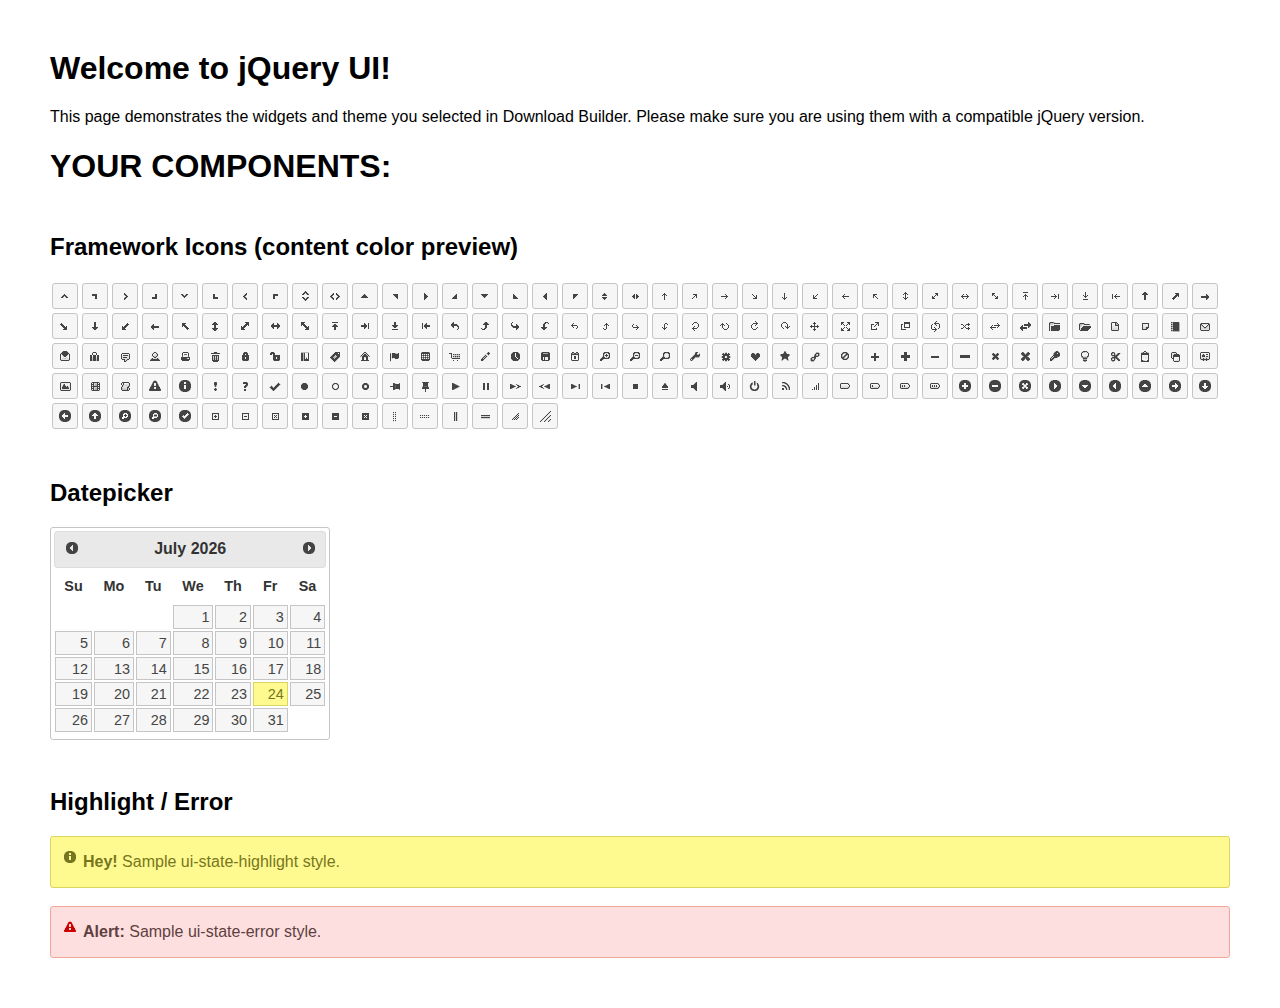
<file: static/plugins/jquery-datepicker/index.html>
<!doctype html>
<html lang="us">
<head>
	<meta charset="utf-8">
	<title>jQuery UI Example Page</title>
	<link href="jquery-ui.css" rel="stylesheet">
	<style>
	body{
		font-family: "Trebuchet MS", sans-serif;
		margin: 50px;
	}
	.demoHeaders {
		margin-top: 2em;
	}
	#dialog-link {
		padding: .4em 1em .4em 20px;
		text-decoration: none;
		position: relative;
	}
	#dialog-link span.ui-icon {
		margin: 0 5px 0 0;
		position: absolute;
		left: .2em;
		top: 50%;
		margin-top: -8px;
	}
	#icons {
		margin: 0;
		padding: 0;
	}
	#icons li {
		margin: 2px;
		position: relative;
		padding: 4px 0;
		cursor: pointer;
		float: left;
		list-style: none;
	}
	#icons span.ui-icon {
		float: left;
		margin: 0 4px;
	}
	.fakewindowcontain .ui-widget-overlay {
		position: absolute;
	}
	select {
		width: 200px;
	}
	</style>
</head>
<body>

<h1>Welcome to jQuery UI!</h1>

<div class="ui-widget">
	<p>This page demonstrates the widgets and theme you selected in Download Builder. Please make sure you are using them with a compatible jQuery version.</p>
</div>

<h1>YOUR COMPONENTS:</h1>
















<h2 class="demoHeaders">Framework Icons (content color preview)</h2>
<ul id="icons" class="ui-widget ui-helper-clearfix">
	<li class="ui-state-default ui-corner-all" title=".ui-icon-caret-1-n"><span class="ui-icon ui-icon-caret-1-n"></span></li>
	<li class="ui-state-default ui-corner-all" title=".ui-icon-caret-1-ne"><span class="ui-icon ui-icon-caret-1-ne"></span></li>
	<li class="ui-state-default ui-corner-all" title=".ui-icon-caret-1-e"><span class="ui-icon ui-icon-caret-1-e"></span></li>
	<li class="ui-state-default ui-corner-all" title=".ui-icon-caret-1-se"><span class="ui-icon ui-icon-caret-1-se"></span></li>
	<li class="ui-state-default ui-corner-all" title=".ui-icon-caret-1-s"><span class="ui-icon ui-icon-caret-1-s"></span></li>
	<li class="ui-state-default ui-corner-all" title=".ui-icon-caret-1-sw"><span class="ui-icon ui-icon-caret-1-sw"></span></li>
	<li class="ui-state-default ui-corner-all" title=".ui-icon-caret-1-w"><span class="ui-icon ui-icon-caret-1-w"></span></li>
	<li class="ui-state-default ui-corner-all" title=".ui-icon-caret-1-nw"><span class="ui-icon ui-icon-caret-1-nw"></span></li>
	<li class="ui-state-default ui-corner-all" title=".ui-icon-caret-2-n-s"><span class="ui-icon ui-icon-caret-2-n-s"></span></li>
	<li class="ui-state-default ui-corner-all" title=".ui-icon-caret-2-e-w"><span class="ui-icon ui-icon-caret-2-e-w"></span></li>
	<li class="ui-state-default ui-corner-all" title=".ui-icon-triangle-1-n"><span class="ui-icon ui-icon-triangle-1-n"></span></li>
	<li class="ui-state-default ui-corner-all" title=".ui-icon-triangle-1-ne"><span class="ui-icon ui-icon-triangle-1-ne"></span></li>
	<li class="ui-state-default ui-corner-all" title=".ui-icon-triangle-1-e"><span class="ui-icon ui-icon-triangle-1-e"></span></li>
	<li class="ui-state-default ui-corner-all" title=".ui-icon-triangle-1-se"><span class="ui-icon ui-icon-triangle-1-se"></span></li>
	<li class="ui-state-default ui-corner-all" title=".ui-icon-triangle-1-s"><span class="ui-icon ui-icon-triangle-1-s"></span></li>
	<li class="ui-state-default ui-corner-all" title=".ui-icon-triangle-1-sw"><span class="ui-icon ui-icon-triangle-1-sw"></span></li>
	<li class="ui-state-default ui-corner-all" title=".ui-icon-triangle-1-w"><span class="ui-icon ui-icon-triangle-1-w"></span></li>
	<li class="ui-state-default ui-corner-all" title=".ui-icon-triangle-1-nw"><span class="ui-icon ui-icon-triangle-1-nw"></span></li>
	<li class="ui-state-default ui-corner-all" title=".ui-icon-triangle-2-n-s"><span class="ui-icon ui-icon-triangle-2-n-s"></span></li>
	<li class="ui-state-default ui-corner-all" title=".ui-icon-triangle-2-e-w"><span class="ui-icon ui-icon-triangle-2-e-w"></span></li>
	<li class="ui-state-default ui-corner-all" title=".ui-icon-arrow-1-n"><span class="ui-icon ui-icon-arrow-1-n"></span></li>
	<li class="ui-state-default ui-corner-all" title=".ui-icon-arrow-1-ne"><span class="ui-icon ui-icon-arrow-1-ne"></span></li>
	<li class="ui-state-default ui-corner-all" title=".ui-icon-arrow-1-e"><span class="ui-icon ui-icon-arrow-1-e"></span></li>
	<li class="ui-state-default ui-corner-all" title=".ui-icon-arrow-1-se"><span class="ui-icon ui-icon-arrow-1-se"></span></li>
	<li class="ui-state-default ui-corner-all" title=".ui-icon-arrow-1-s"><span class="ui-icon ui-icon-arrow-1-s"></span></li>
	<li class="ui-state-default ui-corner-all" title=".ui-icon-arrow-1-sw"><span class="ui-icon ui-icon-arrow-1-sw"></span></li>
	<li class="ui-state-default ui-corner-all" title=".ui-icon-arrow-1-w"><span class="ui-icon ui-icon-arrow-1-w"></span></li>
	<li class="ui-state-default ui-corner-all" title=".ui-icon-arrow-1-nw"><span class="ui-icon ui-icon-arrow-1-nw"></span></li>
	<li class="ui-state-default ui-corner-all" title=".ui-icon-arrow-2-n-s"><span class="ui-icon ui-icon-arrow-2-n-s"></span></li>
	<li class="ui-state-default ui-corner-all" title=".ui-icon-arrow-2-ne-sw"><span class="ui-icon ui-icon-arrow-2-ne-sw"></span></li>
	<li class="ui-state-default ui-corner-all" title=".ui-icon-arrow-2-e-w"><span class="ui-icon ui-icon-arrow-2-e-w"></span></li>
	<li class="ui-state-default ui-corner-all" title=".ui-icon-arrow-2-se-nw"><span class="ui-icon ui-icon-arrow-2-se-nw"></span></li>
	<li class="ui-state-default ui-corner-all" title=".ui-icon-arrowstop-1-n"><span class="ui-icon ui-icon-arrowstop-1-n"></span></li>
	<li class="ui-state-default ui-corner-all" title=".ui-icon-arrowstop-1-e"><span class="ui-icon ui-icon-arrowstop-1-e"></span></li>
	<li class="ui-state-default ui-corner-all" title=".ui-icon-arrowstop-1-s"><span class="ui-icon ui-icon-arrowstop-1-s"></span></li>
	<li class="ui-state-default ui-corner-all" title=".ui-icon-arrowstop-1-w"><span class="ui-icon ui-icon-arrowstop-1-w"></span></li>
	<li class="ui-state-default ui-corner-all" title=".ui-icon-arrowthick-1-n"><span class="ui-icon ui-icon-arrowthick-1-n"></span></li>
	<li class="ui-state-default ui-corner-all" title=".ui-icon-arrowthick-1-ne"><span class="ui-icon ui-icon-arrowthick-1-ne"></span></li>
	<li class="ui-state-default ui-corner-all" title=".ui-icon-arrowthick-1-e"><span class="ui-icon ui-icon-arrowthick-1-e"></span></li>
	<li class="ui-state-default ui-corner-all" title=".ui-icon-arrowthick-1-se"><span class="ui-icon ui-icon-arrowthick-1-se"></span></li>
	<li class="ui-state-default ui-corner-all" title=".ui-icon-arrowthick-1-s"><span class="ui-icon ui-icon-arrowthick-1-s"></span></li>
	<li class="ui-state-default ui-corner-all" title=".ui-icon-arrowthick-1-sw"><span class="ui-icon ui-icon-arrowthick-1-sw"></span></li>
	<li class="ui-state-default ui-corner-all" title=".ui-icon-arrowthick-1-w"><span class="ui-icon ui-icon-arrowthick-1-w"></span></li>
	<li class="ui-state-default ui-corner-all" title=".ui-icon-arrowthick-1-nw"><span class="ui-icon ui-icon-arrowthick-1-nw"></span></li>
	<li class="ui-state-default ui-corner-all" title=".ui-icon-arrowthick-2-n-s"><span class="ui-icon ui-icon-arrowthick-2-n-s"></span></li>
	<li class="ui-state-default ui-corner-all" title=".ui-icon-arrowthick-2-ne-sw"><span class="ui-icon ui-icon-arrowthick-2-ne-sw"></span></li>
	<li class="ui-state-default ui-corner-all" title=".ui-icon-arrowthick-2-e-w"><span class="ui-icon ui-icon-arrowthick-2-e-w"></span></li>
	<li class="ui-state-default ui-corner-all" title=".ui-icon-arrowthick-2-se-nw"><span class="ui-icon ui-icon-arrowthick-2-se-nw"></span></li>
	<li class="ui-state-default ui-corner-all" title=".ui-icon-arrowthickstop-1-n"><span class="ui-icon ui-icon-arrowthickstop-1-n"></span></li>
	<li class="ui-state-default ui-corner-all" title=".ui-icon-arrowthickstop-1-e"><span class="ui-icon ui-icon-arrowthickstop-1-e"></span></li>
	<li class="ui-state-default ui-corner-all" title=".ui-icon-arrowthickstop-1-s"><span class="ui-icon ui-icon-arrowthickstop-1-s"></span></li>
	<li class="ui-state-default ui-corner-all" title=".ui-icon-arrowthickstop-1-w"><span class="ui-icon ui-icon-arrowthickstop-1-w"></span></li>
	<li class="ui-state-default ui-corner-all" title=".ui-icon-arrowreturnthick-1-w"><span class="ui-icon ui-icon-arrowreturnthick-1-w"></span></li>
	<li class="ui-state-default ui-corner-all" title=".ui-icon-arrowreturnthick-1-n"><span class="ui-icon ui-icon-arrowreturnthick-1-n"></span></li>
	<li class="ui-state-default ui-corner-all" title=".ui-icon-arrowreturnthick-1-e"><span class="ui-icon ui-icon-arrowreturnthick-1-e"></span></li>
	<li class="ui-state-default ui-corner-all" title=".ui-icon-arrowreturnthick-1-s"><span class="ui-icon ui-icon-arrowreturnthick-1-s"></span></li>
	<li class="ui-state-default ui-corner-all" title=".ui-icon-arrowreturn-1-w"><span class="ui-icon ui-icon-arrowreturn-1-w"></span></li>
	<li class="ui-state-default ui-corner-all" title=".ui-icon-arrowreturn-1-n"><span class="ui-icon ui-icon-arrowreturn-1-n"></span></li>
	<li class="ui-state-default ui-corner-all" title=".ui-icon-arrowreturn-1-e"><span class="ui-icon ui-icon-arrowreturn-1-e"></span></li>
	<li class="ui-state-default ui-corner-all" title=".ui-icon-arrowreturn-1-s"><span class="ui-icon ui-icon-arrowreturn-1-s"></span></li>
	<li class="ui-state-default ui-corner-all" title=".ui-icon-arrowrefresh-1-w"><span class="ui-icon ui-icon-arrowrefresh-1-w"></span></li>
	<li class="ui-state-default ui-corner-all" title=".ui-icon-arrowrefresh-1-n"><span class="ui-icon ui-icon-arrowrefresh-1-n"></span></li>
	<li class="ui-state-default ui-corner-all" title=".ui-icon-arrowrefresh-1-e"><span class="ui-icon ui-icon-arrowrefresh-1-e"></span></li>
	<li class="ui-state-default ui-corner-all" title=".ui-icon-arrowrefresh-1-s"><span class="ui-icon ui-icon-arrowrefresh-1-s"></span></li>
	<li class="ui-state-default ui-corner-all" title=".ui-icon-arrow-4"><span class="ui-icon ui-icon-arrow-4"></span></li>
	<li class="ui-state-default ui-corner-all" title=".ui-icon-arrow-4-diag"><span class="ui-icon ui-icon-arrow-4-diag"></span></li>
	<li class="ui-state-default ui-corner-all" title=".ui-icon-extlink"><span class="ui-icon ui-icon-extlink"></span></li>
	<li class="ui-state-default ui-corner-all" title=".ui-icon-newwin"><span class="ui-icon ui-icon-newwin"></span></li>
	<li class="ui-state-default ui-corner-all" title=".ui-icon-refresh"><span class="ui-icon ui-icon-refresh"></span></li>
	<li class="ui-state-default ui-corner-all" title=".ui-icon-shuffle"><span class="ui-icon ui-icon-shuffle"></span></li>
	<li class="ui-state-default ui-corner-all" title=".ui-icon-transfer-e-w"><span class="ui-icon ui-icon-transfer-e-w"></span></li>
	<li class="ui-state-default ui-corner-all" title=".ui-icon-transferthick-e-w"><span class="ui-icon ui-icon-transferthick-e-w"></span></li>
	<li class="ui-state-default ui-corner-all" title=".ui-icon-folder-collapsed"><span class="ui-icon ui-icon-folder-collapsed"></span></li>
	<li class="ui-state-default ui-corner-all" title=".ui-icon-folder-open"><span class="ui-icon ui-icon-folder-open"></span></li>
	<li class="ui-state-default ui-corner-all" title=".ui-icon-document"><span class="ui-icon ui-icon-document"></span></li>
	<li class="ui-state-default ui-corner-all" title=".ui-icon-document-b"><span class="ui-icon ui-icon-document-b"></span></li>
	<li class="ui-state-default ui-corner-all" title=".ui-icon-note"><span class="ui-icon ui-icon-note"></span></li>
	<li class="ui-state-default ui-corner-all" title=".ui-icon-mail-closed"><span class="ui-icon ui-icon-mail-closed"></span></li>
	<li class="ui-state-default ui-corner-all" title=".ui-icon-mail-open"><span class="ui-icon ui-icon-mail-open"></span></li>
	<li class="ui-state-default ui-corner-all" title=".ui-icon-suitcase"><span class="ui-icon ui-icon-suitcase"></span></li>
	<li class="ui-state-default ui-corner-all" title=".ui-icon-comment"><span class="ui-icon ui-icon-comment"></span></li>
	<li class="ui-state-default ui-corner-all" title=".ui-icon-person"><span class="ui-icon ui-icon-person"></span></li>
	<li class="ui-state-default ui-corner-all" title=".ui-icon-print"><span class="ui-icon ui-icon-print"></span></li>
	<li class="ui-state-default ui-corner-all" title=".ui-icon-trash"><span class="ui-icon ui-icon-trash"></span></li>
	<li class="ui-state-default ui-corner-all" title=".ui-icon-locked"><span class="ui-icon ui-icon-locked"></span></li>
	<li class="ui-state-default ui-corner-all" title=".ui-icon-unlocked"><span class="ui-icon ui-icon-unlocked"></span></li>
	<li class="ui-state-default ui-corner-all" title=".ui-icon-bookmark"><span class="ui-icon ui-icon-bookmark"></span></li>
	<li class="ui-state-default ui-corner-all" title=".ui-icon-tag"><span class="ui-icon ui-icon-tag"></span></li>
	<li class="ui-state-default ui-corner-all" title=".ui-icon-home"><span class="ui-icon ui-icon-home"></span></li>
	<li class="ui-state-default ui-corner-all" title=".ui-icon-flag"><span class="ui-icon ui-icon-flag"></span></li>
	<li class="ui-state-default ui-corner-all" title=".ui-icon-calculator"><span class="ui-icon ui-icon-calculator"></span></li>
	<li class="ui-state-default ui-corner-all" title=".ui-icon-cart"><span class="ui-icon ui-icon-cart"></span></li>
	<li class="ui-state-default ui-corner-all" title=".ui-icon-pencil"><span class="ui-icon ui-icon-pencil"></span></li>
	<li class="ui-state-default ui-corner-all" title=".ui-icon-clock"><span class="ui-icon ui-icon-clock"></span></li>
	<li class="ui-state-default ui-corner-all" title=".ui-icon-disk"><span class="ui-icon ui-icon-disk"></span></li>
	<li class="ui-state-default ui-corner-all" title=".ui-icon-calendar"><span class="ui-icon ui-icon-calendar"></span></li>
	<li class="ui-state-default ui-corner-all" title=".ui-icon-zoomin"><span class="ui-icon ui-icon-zoomin"></span></li>
	<li class="ui-state-default ui-corner-all" title=".ui-icon-zoomout"><span class="ui-icon ui-icon-zoomout"></span></li>
	<li class="ui-state-default ui-corner-all" title=".ui-icon-search"><span class="ui-icon ui-icon-search"></span></li>
	<li class="ui-state-default ui-corner-all" title=".ui-icon-wrench"><span class="ui-icon ui-icon-wrench"></span></li>
	<li class="ui-state-default ui-corner-all" title=".ui-icon-gear"><span class="ui-icon ui-icon-gear"></span></li>
	<li class="ui-state-default ui-corner-all" title=".ui-icon-heart"><span class="ui-icon ui-icon-heart"></span></li>
	<li class="ui-state-default ui-corner-all" title=".ui-icon-star"><span class="ui-icon ui-icon-star"></span></li>
	<li class="ui-state-default ui-corner-all" title=".ui-icon-link"><span class="ui-icon ui-icon-link"></span></li>
	<li class="ui-state-default ui-corner-all" title=".ui-icon-cancel"><span class="ui-icon ui-icon-cancel"></span></li>
	<li class="ui-state-default ui-corner-all" title=".ui-icon-plus"><span class="ui-icon ui-icon-plus"></span></li>
	<li class="ui-state-default ui-corner-all" title=".ui-icon-plusthick"><span class="ui-icon ui-icon-plusthick"></span></li>
	<li class="ui-state-default ui-corner-all" title=".ui-icon-minus"><span class="ui-icon ui-icon-minus"></span></li>
	<li class="ui-state-default ui-corner-all" title=".ui-icon-minusthick"><span class="ui-icon ui-icon-minusthick"></span></li>
	<li class="ui-state-default ui-corner-all" title=".ui-icon-close"><span class="ui-icon ui-icon-close"></span></li>
	<li class="ui-state-default ui-corner-all" title=".ui-icon-closethick"><span class="ui-icon ui-icon-closethick"></span></li>
	<li class="ui-state-default ui-corner-all" title=".ui-icon-key"><span class="ui-icon ui-icon-key"></span></li>
	<li class="ui-state-default ui-corner-all" title=".ui-icon-lightbulb"><span class="ui-icon ui-icon-lightbulb"></span></li>
	<li class="ui-state-default ui-corner-all" title=".ui-icon-scissors"><span class="ui-icon ui-icon-scissors"></span></li>
	<li class="ui-state-default ui-corner-all" title=".ui-icon-clipboard"><span class="ui-icon ui-icon-clipboard"></span></li>
	<li class="ui-state-default ui-corner-all" title=".ui-icon-copy"><span class="ui-icon ui-icon-copy"></span></li>
	<li class="ui-state-default ui-corner-all" title=".ui-icon-contact"><span class="ui-icon ui-icon-contact"></span></li>
	<li class="ui-state-default ui-corner-all" title=".ui-icon-image"><span class="ui-icon ui-icon-image"></span></li>
	<li class="ui-state-default ui-corner-all" title=".ui-icon-video"><span class="ui-icon ui-icon-video"></span></li>
	<li class="ui-state-default ui-corner-all" title=".ui-icon-script"><span class="ui-icon ui-icon-script"></span></li>
	<li class="ui-state-default ui-corner-all" title=".ui-icon-alert"><span class="ui-icon ui-icon-alert"></span></li>
	<li class="ui-state-default ui-corner-all" title=".ui-icon-info"><span class="ui-icon ui-icon-info"></span></li>
	<li class="ui-state-default ui-corner-all" title=".ui-icon-notice"><span class="ui-icon ui-icon-notice"></span></li>
	<li class="ui-state-default ui-corner-all" title=".ui-icon-help"><span class="ui-icon ui-icon-help"></span></li>
	<li class="ui-state-default ui-corner-all" title=".ui-icon-check"><span class="ui-icon ui-icon-check"></span></li>
	<li class="ui-state-default ui-corner-all" title=".ui-icon-bullet"><span class="ui-icon ui-icon-bullet"></span></li>
	<li class="ui-state-default ui-corner-all" title=".ui-icon-radio-off"><span class="ui-icon ui-icon-radio-off"></span></li>
	<li class="ui-state-default ui-corner-all" title=".ui-icon-radio-on"><span class="ui-icon ui-icon-radio-on"></span></li>
	<li class="ui-state-default ui-corner-all" title=".ui-icon-pin-w"><span class="ui-icon ui-icon-pin-w"></span></li>
	<li class="ui-state-default ui-corner-all" title=".ui-icon-pin-s"><span class="ui-icon ui-icon-pin-s"></span></li>
	<li class="ui-state-default ui-corner-all" title=".ui-icon-play"><span class="ui-icon ui-icon-play"></span></li>
	<li class="ui-state-default ui-corner-all" title=".ui-icon-pause"><span class="ui-icon ui-icon-pause"></span></li>
	<li class="ui-state-default ui-corner-all" title=".ui-icon-seek-next"><span class="ui-icon ui-icon-seek-next"></span></li>
	<li class="ui-state-default ui-corner-all" title=".ui-icon-seek-prev"><span class="ui-icon ui-icon-seek-prev"></span></li>
	<li class="ui-state-default ui-corner-all" title=".ui-icon-seek-end"><span class="ui-icon ui-icon-seek-end"></span></li>
	<li class="ui-state-default ui-corner-all" title=".ui-icon-seek-first"><span class="ui-icon ui-icon-seek-first"></span></li>
	<li class="ui-state-default ui-corner-all" title=".ui-icon-stop"><span class="ui-icon ui-icon-stop"></span></li>
	<li class="ui-state-default ui-corner-all" title=".ui-icon-eject"><span class="ui-icon ui-icon-eject"></span></li>
	<li class="ui-state-default ui-corner-all" title=".ui-icon-volume-off"><span class="ui-icon ui-icon-volume-off"></span></li>
	<li class="ui-state-default ui-corner-all" title=".ui-icon-volume-on"><span class="ui-icon ui-icon-volume-on"></span></li>
	<li class="ui-state-default ui-corner-all" title=".ui-icon-power"><span class="ui-icon ui-icon-power"></span></li>
	<li class="ui-state-default ui-corner-all" title=".ui-icon-signal-diag"><span class="ui-icon ui-icon-signal-diag"></span></li>
	<li class="ui-state-default ui-corner-all" title=".ui-icon-signal"><span class="ui-icon ui-icon-signal"></span></li>
	<li class="ui-state-default ui-corner-all" title=".ui-icon-battery-0"><span class="ui-icon ui-icon-battery-0"></span></li>
	<li class="ui-state-default ui-corner-all" title=".ui-icon-battery-1"><span class="ui-icon ui-icon-battery-1"></span></li>
	<li class="ui-state-default ui-corner-all" title=".ui-icon-battery-2"><span class="ui-icon ui-icon-battery-2"></span></li>
	<li class="ui-state-default ui-corner-all" title=".ui-icon-battery-3"><span class="ui-icon ui-icon-battery-3"></span></li>
	<li class="ui-state-default ui-corner-all" title=".ui-icon-circle-plus"><span class="ui-icon ui-icon-circle-plus"></span></li>
	<li class="ui-state-default ui-corner-all" title=".ui-icon-circle-minus"><span class="ui-icon ui-icon-circle-minus"></span></li>
	<li class="ui-state-default ui-corner-all" title=".ui-icon-circle-close"><span class="ui-icon ui-icon-circle-close"></span></li>
	<li class="ui-state-default ui-corner-all" title=".ui-icon-circle-triangle-e"><span class="ui-icon ui-icon-circle-triangle-e"></span></li>
	<li class="ui-state-default ui-corner-all" title=".ui-icon-circle-triangle-s"><span class="ui-icon ui-icon-circle-triangle-s"></span></li>
	<li class="ui-state-default ui-corner-all" title=".ui-icon-circle-triangle-w"><span class="ui-icon ui-icon-circle-triangle-w"></span></li>
	<li class="ui-state-default ui-corner-all" title=".ui-icon-circle-triangle-n"><span class="ui-icon ui-icon-circle-triangle-n"></span></li>
	<li class="ui-state-default ui-corner-all" title=".ui-icon-circle-arrow-e"><span class="ui-icon ui-icon-circle-arrow-e"></span></li>
	<li class="ui-state-default ui-corner-all" title=".ui-icon-circle-arrow-s"><span class="ui-icon ui-icon-circle-arrow-s"></span></li>
	<li class="ui-state-default ui-corner-all" title=".ui-icon-circle-arrow-w"><span class="ui-icon ui-icon-circle-arrow-w"></span></li>
	<li class="ui-state-default ui-corner-all" title=".ui-icon-circle-arrow-n"><span class="ui-icon ui-icon-circle-arrow-n"></span></li>
	<li class="ui-state-default ui-corner-all" title=".ui-icon-circle-zoomin"><span class="ui-icon ui-icon-circle-zoomin"></span></li>
	<li class="ui-state-default ui-corner-all" title=".ui-icon-circle-zoomout"><span class="ui-icon ui-icon-circle-zoomout"></span></li>
	<li class="ui-state-default ui-corner-all" title=".ui-icon-circle-check"><span class="ui-icon ui-icon-circle-check"></span></li>
	<li class="ui-state-default ui-corner-all" title=".ui-icon-circlesmall-plus"><span class="ui-icon ui-icon-circlesmall-plus"></span></li>
	<li class="ui-state-default ui-corner-all" title=".ui-icon-circlesmall-minus"><span class="ui-icon ui-icon-circlesmall-minus"></span></li>
	<li class="ui-state-default ui-corner-all" title=".ui-icon-circlesmall-close"><span class="ui-icon ui-icon-circlesmall-close"></span></li>
	<li class="ui-state-default ui-corner-all" title=".ui-icon-squaresmall-plus"><span class="ui-icon ui-icon-squaresmall-plus"></span></li>
	<li class="ui-state-default ui-corner-all" title=".ui-icon-squaresmall-minus"><span class="ui-icon ui-icon-squaresmall-minus"></span></li>
	<li class="ui-state-default ui-corner-all" title=".ui-icon-squaresmall-close"><span class="ui-icon ui-icon-squaresmall-close"></span></li>
	<li class="ui-state-default ui-corner-all" title=".ui-icon-grip-dotted-vertical"><span class="ui-icon ui-icon-grip-dotted-vertical"></span></li>
	<li class="ui-state-default ui-corner-all" title=".ui-icon-grip-dotted-horizontal"><span class="ui-icon ui-icon-grip-dotted-horizontal"></span></li>
	<li class="ui-state-default ui-corner-all" title=".ui-icon-grip-solid-vertical"><span class="ui-icon ui-icon-grip-solid-vertical"></span></li>
	<li class="ui-state-default ui-corner-all" title=".ui-icon-grip-solid-horizontal"><span class="ui-icon ui-icon-grip-solid-horizontal"></span></li>
	<li class="ui-state-default ui-corner-all" title=".ui-icon-gripsmall-diagonal-se"><span class="ui-icon ui-icon-gripsmall-diagonal-se"></span></li>
	<li class="ui-state-default ui-corner-all" title=".ui-icon-grip-diagonal-se"><span class="ui-icon ui-icon-grip-diagonal-se"></span></li>
</ul>




<!-- Datepicker -->
<h2 class="demoHeaders">Datepicker</h2>
<div id="datepicker"></div>












<!-- Highlight / Error -->
<h2 class="demoHeaders">Highlight / Error</h2>
<div class="ui-widget">
	<div class="ui-state-highlight ui-corner-all" style="margin-top: 20px; padding: 0 .7em;">
		<p><span class="ui-icon ui-icon-info" style="float: left; margin-right: .3em;"></span>
		<strong>Hey!</strong> Sample ui-state-highlight style.</p>
	</div>
</div>
<br>
<div class="ui-widget">
	<div class="ui-state-error ui-corner-all" style="padding: 0 .7em;">
		<p><span class="ui-icon ui-icon-alert" style="float: left; margin-right: .3em;"></span>
		<strong>Alert:</strong> Sample ui-state-error style.</p>
	</div>
</div>

<script src="external/jquery/jquery.js"></script>
<script src="jquery-ui.js"></script>
<script>















$( "#datepicker" ).datepicker({
	inline: true
});














// Hover states on the static widgets
$( "#dialog-link, #icons li" ).hover(
	function() {
		$( this ).addClass( "ui-state-hover" );
	},
	function() {
		$( this ).removeClass( "ui-state-hover" );
	}
);
</script>
</body>
</html>
</file>
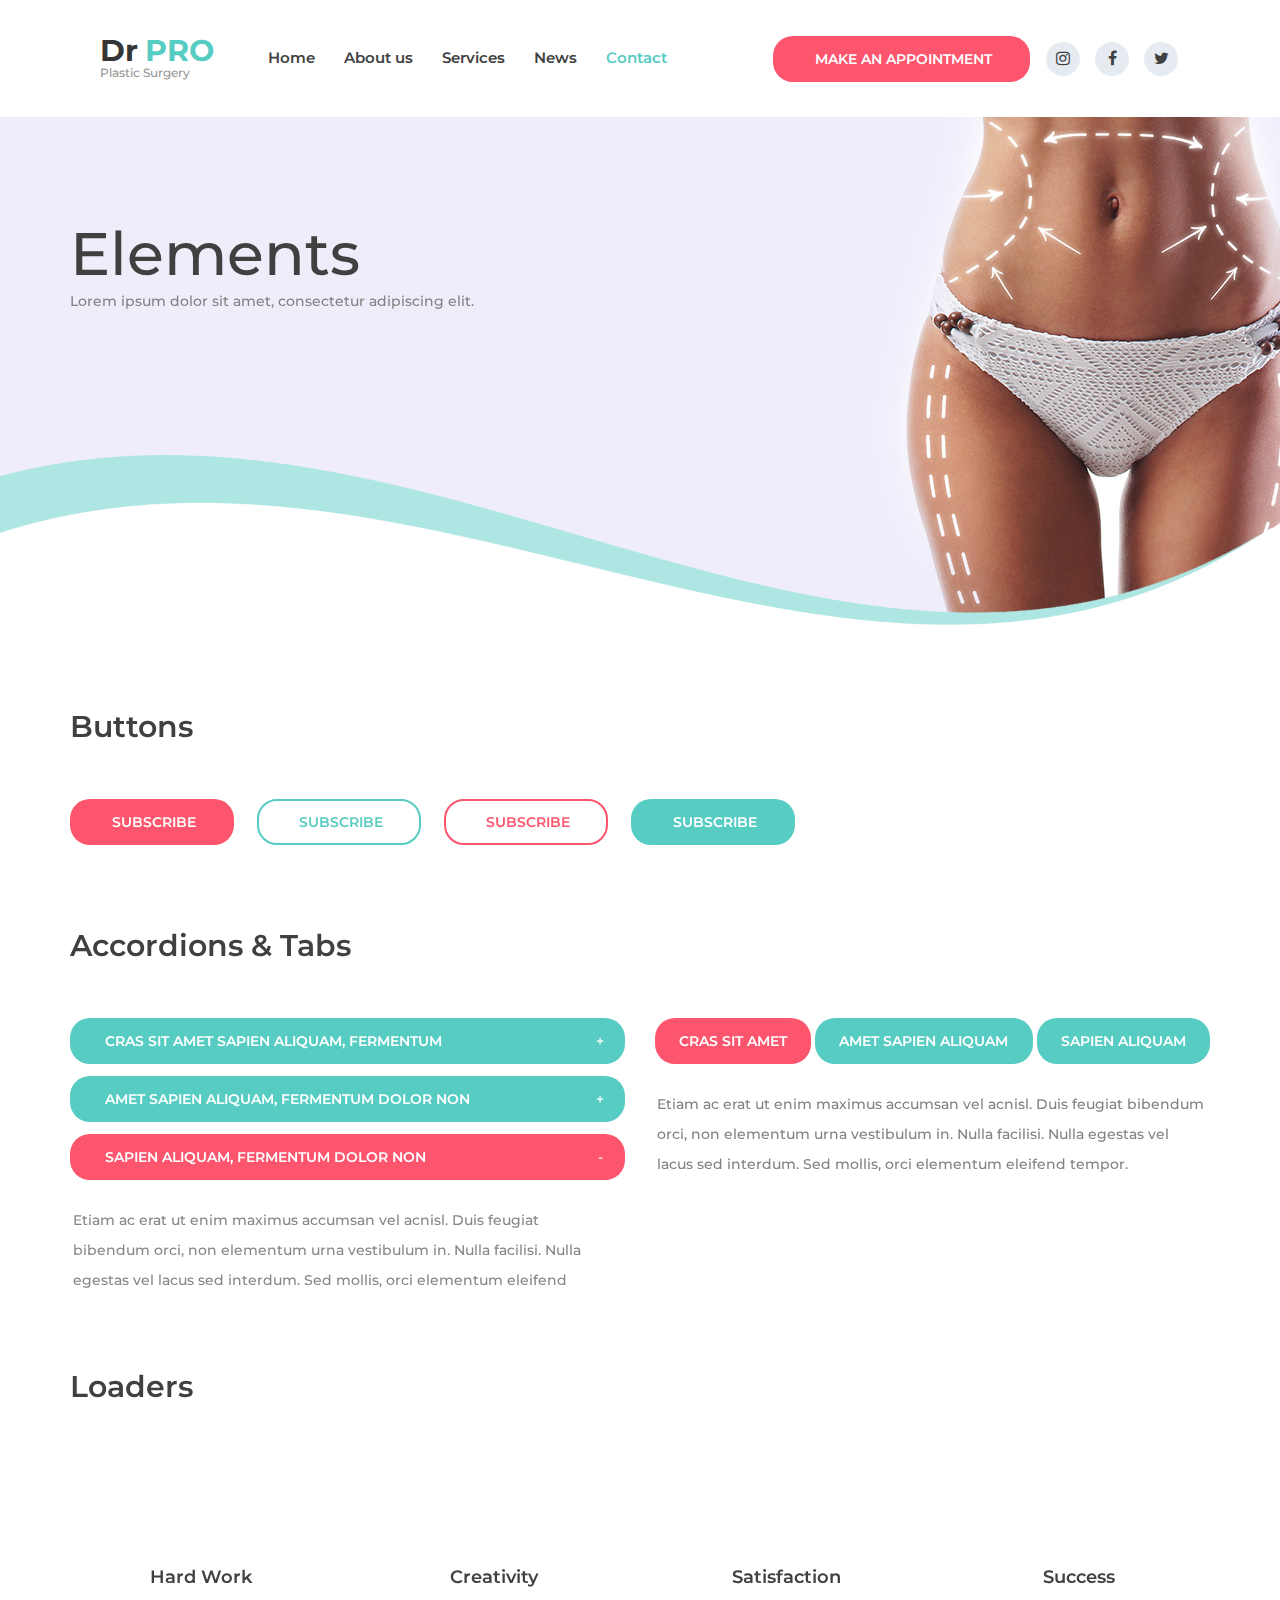
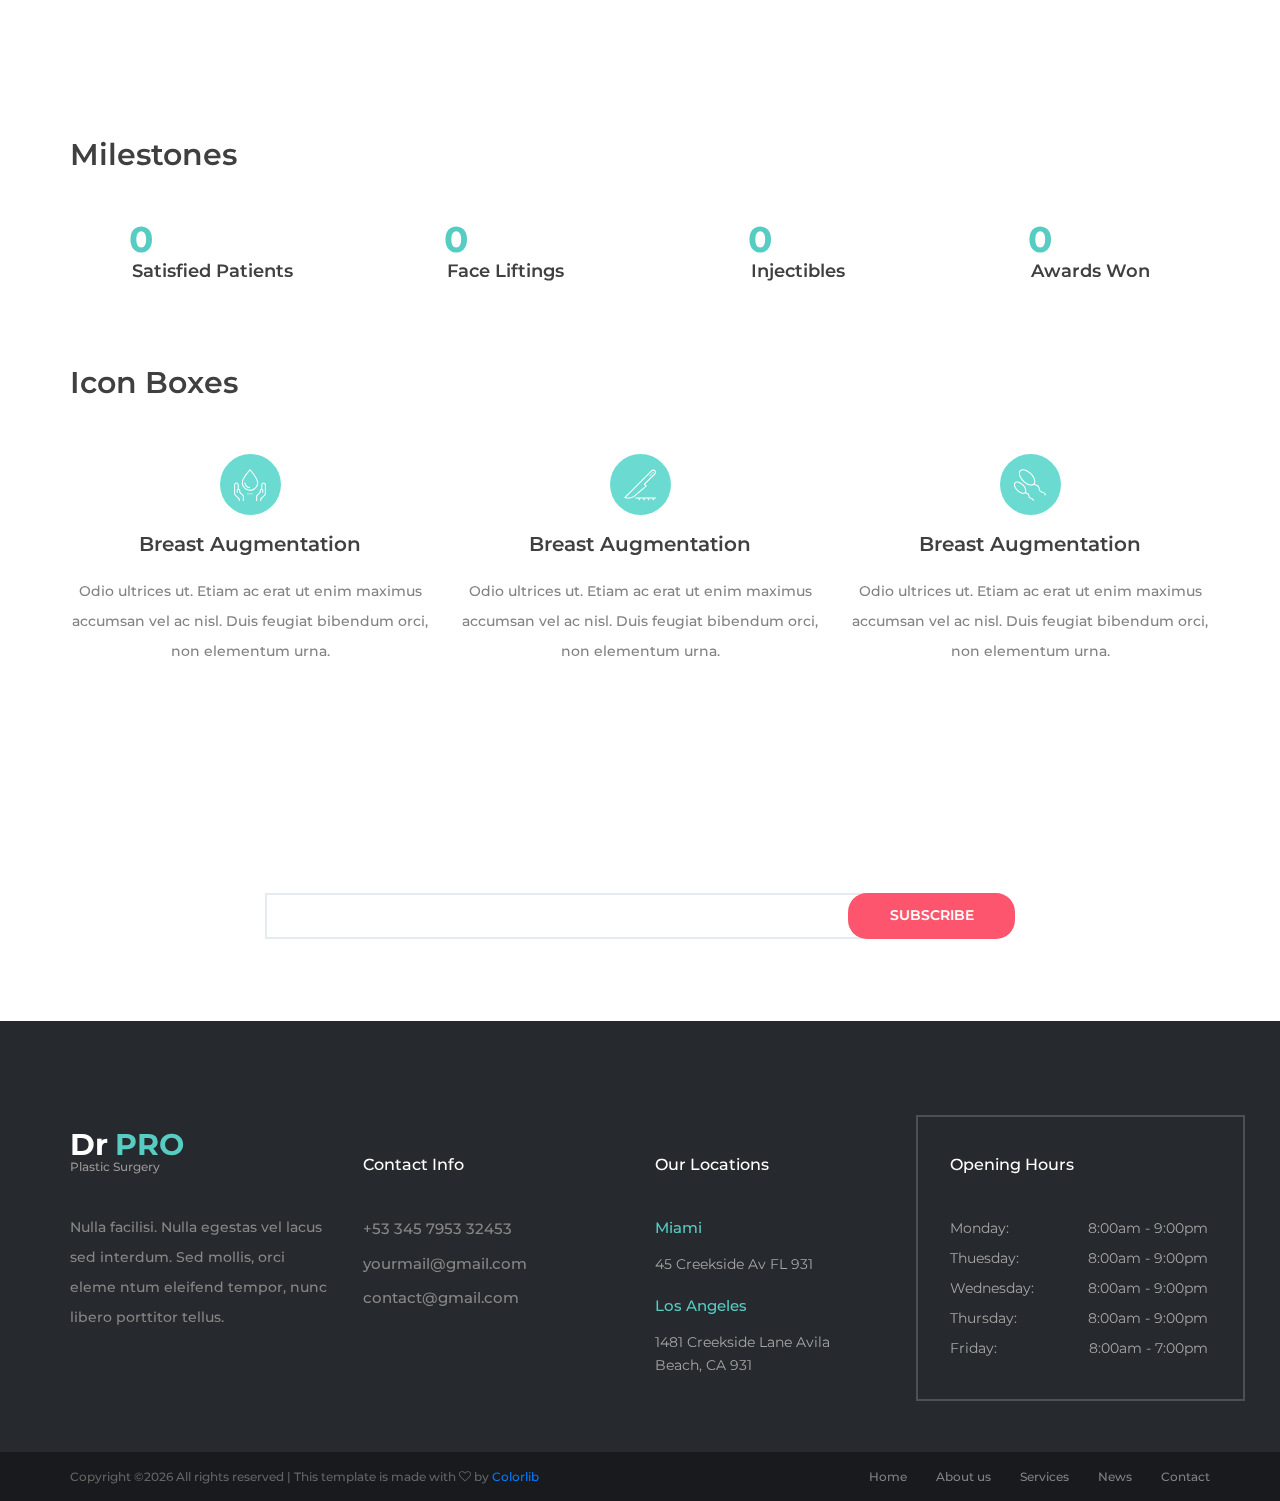
<file: templates/elements.html>
<!DOCTYPE html>
<html lang="en">
<head>
<title>Elements</title>
<meta charset="utf-8">
<meta http-equiv="X-UA-Compatible" content="IE=edge">
<meta name="description" content="Dr PRO template project">
<meta name="viewport" content="width=device-width, initial-scale=1">
<link rel="stylesheet" type="text/css" href="styles/bootstrap-4.1.2/bootstrap.min.css">
<link href="plugins/font-awesome-4.7.0/css/font-awesome.min.css" rel="stylesheet" type="text/css">
<link rel="stylesheet" type="text/css" href="styles/elements.css">
<link rel="stylesheet" type="text/css" href="styles/elements_responsive.css">
</head>
<body>

<div class="super_container">
	
	<!-- Header -->

	<header class="header trans_400">
		<div class="header_content d-flex flex-row align-items-center jusity-content-start trans_400">

			<!-- Logo -->
			<div class="logo">
				<a href="#">
					<div>Dr<span>PRO</span></div>
					<div>Plastic Surgery</div>
				</a>
			</div>

			<!-- Main Navigation -->
			<nav class="main_nav">
				<ul class="d-flex flex-row align-items-center justify-content-start">
					<li><a href="index.html">Home</a></li>
					<li><a href="about.html">About us</a></li>
					<li><a href="services.html">Services</a></li>
					<li><a href="blog.html">News</a></li>
					<li class="active"><a href="contact.html">Contact</a></li>
				</ul>
			</nav>
			<div class="header_extra d-flex flex-row align-items-center justify-content-end ml-auto">
				
				<!-- Work Hourse -->
				<div class="work_hours">Mo - Sat: 8:00am - 9:00pm</div>

				<!-- Header Phone -->
				<div class="header_phone">+34 586 778 8892</div>

				<!-- Appointment Button -->
				<div class="button button_1 header_button"><a href="#">Make an Appointment</a></div>

				<!-- Header Social -->
				<div class="social header_social">
					<ul class="d-flex flex-row align-items-center justify-content-start">
						<li><a href="#"><i class="fa fa-instagram" aria-hidden="true"></i></a></li>
						<li><a href="#"><i class="fa fa-facebook" aria-hidden="true"></i></a></li>
						<li><a href="#"><i class="fa fa-twitter" aria-hidden="true"></i></a></li>
					</ul>
				</div>

				<!-- Hamburger -->
				<div class="hamburger"><i class="fa fa-bars" aria-hidden="true"></i></div>
			</div>
		</div>
	</header>

	<!-- Menu -->

	<div class="menu_overlay trans_400"></div>
	<div class="menu trans_400">
		<div class="menu_close_container"><div class="menu_close"><div></div><div></div></div></div>
		<nav class="menu_nav">
			<ul>
				<li><a href="index.html">Home</a></li>
				<li><a href="about.html">About us</a></li>
				<li><a href="services.html">Services</a></li>
				<li><a href="blog.html">News</a></li>
				<li><a href="contact.html">Contact</a></li>
			</ul>
		</nav>
		<div class="menu_extra">
			<div class="menu_link">Mo - Sat: 8:00am - 9:00pm</div>
			<div class="menu_link">+34 586 778 8892</div>
			<div class="menu_link"><a href="#">Make an appointment</a></div>
		</div>
		<div class="social menu_social">
			<ul class="d-flex flex-row align-items-center justify-content-start">
				<li><a href="#"><i class="fa fa-instagram" aria-hidden="true"></i></a></li>
				<li><a href="#"><i class="fa fa-facebook" aria-hidden="true"></i></a></li>
				<li><a href="#"><i class="fa fa-twitter" aria-hidden="true"></i></a></li>
			</ul>
		</div>
	</div>

	<!-- Home -->

	<div class="home d-flex flex-column align-items-start justify-content-end">
		<div class="parallax_background parallax-window" data-parallax="scroll" data-image-src="images/elements.jpg" data-speed="0.8"></div>
		<div class="home_overlay"><img src="images/home_overlay.png" alt=""></div>
		<div class="home_container">
			<div class="container">
				<div class="row">
					<div class="col">
						<div class="home_content">
							<div class="home_title">Elements</div>
							<div class="home_text">Lorem ipsum dolor sit amet, consectetur adipiscing elit.</div>
						</div>
					</div>
				</div>
			</div>
		</div>
	</div>

	<!-- Elements -->

	<div class="elements">
		<div class="container">
			<div class="row">
				<div class="col">
					
					<!-- Buttons -->
					<div class="buttons">
						<div class="elements_title">Buttons</div>
						<div class="buttons_container d-flex flex-row align-items-start justify-content-start flex-wrap">
							<div class="button button_1"><a href="#">subscribe</a></div>
							<div class="button button_2"><a href="#">subscribe</a></div>
							<div class="button button_3"><a href="#">subscribe</a></div>
							<div class="button button_4"><a href="#">subscribe</a></div>
						</div>
					</div>

					<!-- Accordions & Tabs -->

					<div class="accordions_and_tabs">
						<div class="elements_title">Accordions & Tabs</div>

						<div class="row accordidons_and_tabs_row">

							<!-- Accordions -->
							<div class="col-lg-6">
								<div class="accordions">
									
									<!-- Accordion -->
									<div class="accordion_container">
										<div class="accordion d-flex flex-row align-items-center"><div>Cras sit amet sapien aliquam, fermentum</div></div>
										<div class="accordion_panel">
											<div>
												<p>Etiam ac erat ut enim maximus accumsan vel acnisl. Duis feugiat bibendum orci, non elementum urna vestibulum in. Nulla facilisi. Nulla egestas vel lacus sed interdum. Sed mollis, orci elementum eleifend tempor.</p>
											</div>
										</div>
									</div>
									
									<!-- Accordion -->
									<div class="accordion_container">
										<div class="accordion d-flex flex-row align-items-center"><div>amet sapien aliquam, fermentum dolor non</div></div>
										<div class="accordion_panel">
											<div>
												<p>Etiam ac erat ut enim maximus accumsan vel acnisl. Duis feugiat bibendum orci, non elementum urna vestibulum in. Nulla facilisi. Nulla egestas vel lacus sed interdum. Sed mollis, orci elementum eleifend tempor.</p>
											</div>
										</div>
									</div>

									<!-- Accordion -->
									<div class="accordion_container">
										<div class="accordion d-flex flex-row align-items-center active"><div>sapien aliquam, fermentum dolor non</div></div>
										<div class="accordion_panel">
											<div>
												<p>Etiam ac erat ut enim maximus accumsan vel acnisl. Duis feugiat bibendum orci, non elementum urna vestibulum in. Nulla facilisi. Nulla egestas vel lacus sed interdum. Sed mollis, orci elementum eleifend tempor.</p>
											</div>
										</div>
									</div>

								</div>
							</div>

							<!-- Tabs -->
							<div class="col-lg-6 tabs_col">
								<div class="tabs_container">

									<div class="tabs d-flex flex-row align-items-center justify-content-start flex-wrap">
										<div class="tab active">cras sit amet</div>
										<div class="tab">amet sapien aliquam</div>
										<div class="tab">sapien aliquam</div>
									</div>
									<div class="tab_panels">
										<div class="tab_panel active">
											<div class="tab_panel_content d-flex flex-row align-items-start justify-content-start">
												<div class="tab_text">
													<p>Etiam ac erat ut enim maximus accumsan vel acnisl. Duis feugiat bibendum orci, non elementum urna vestibulum in. Nulla facilisi. Nulla egestas vel lacus sed interdum. Sed mollis, orci elementum eleifend tempor.</p>
												</div>
											</div>
										</div>
										<div class="tab_panel">
											<div class="tab_panel_content">
												<div class="tab_text">
													<p>Etiam ac erat ut enim maximus accumsan vel acnisl. Duis feugiat bibendum orci, non elementum urna vestibulum in. Nulla facilisi. Nulla egestas vel lacus sed interdum. Sed mollis, orci elementum eleifend tempor.</p>
												</div>
											</div>
										</div>
										<div class="tab_panel">
											<div class="tab_panel_content">
												<div class="tab_text">
													<p>Etiam ac erat ut enim maximus accumsan vel acnisl. Duis feugiat bibendum orci, non elementum urna vestibulum in. Nulla facilisi. Nulla egestas vel lacus sed interdum. Sed mollis, orci elementum eleifend tempor.</p>
												</div>
											</div>
										</div>
									</div>

								</div>
							</div>
						</div>
					</div>

					<!-- Loaders -->
					<div class="loaders">
						<div class="elements_title">Loaders</div>
						<div class="row loaders_row">

							<!-- Loader -->
							<div class="col-xl-3 col-md-6 loader_col">
								<!-- Loader -->
								<div class="loader_container text-center">
									<div class="loader text-center" data-perc="0.95"></div>
									<div class="loader_content">
										<div class="loader_title">Hard Work</div>
									</div>
								</div>
							</div>

							<!-- Loader -->
							<div class="col-xl-3 col-md-6 loader_col">
								<!-- Loader -->
								<div class="loader_container text-center">
									<div class="loader text-center" data-perc="0.75"></div>
									<div class="loader_content">
										<div class="loader_title">Creativity</div>
									</div>
								</div>
							</div>

							<!-- Loader -->
							<div class="col-xl-3 col-md-6 loader_col">
								<!-- Loader -->
								<div class="loader_container text-center">
									<div class="loader text-center" data-perc="1.00"></div>
									<div class="loader_content">
										<div class="loader_title">Satisfaction</div>
									</div>
								</div>
							</div>

							<!-- Loader -->
							<div class="col-xl-3 col-md-6 loader_col">
								<!-- Loader -->
								<div class="loader_container text-center">
									<div class="loader text-center" data-perc="0.85"></div>
									<div class="loader_content">
										<div class="loader_title">Success</div>
									</div>
								</div>
							</div>

						</div>
					</div>

					<!-- Milestones -->
					<div class="milestones">
						<div class="elements_title">Milestones</div>
						<div class="row milestones_row">
							
							<!-- Milestone -->
							<div class="col-xl-3 col-md-6 milestone_col">
								<div class="milestone d-flex flex-row align-items-end justify-content-xl-center justify-content-start">
									<div class="milestone_content">
										<div class="milestone_counter" data-end-value="5000" data-sign-after="+">0</div>
										<div class="milestone_text">Satisfied Patients</div>
									</div>
								</div>
							</div>

							<!-- Milestone -->
							<div class="col-xl-3 col-md-6 milestone_col">
								<div class="milestone d-flex flex-row align-items-end justify-content-xl-center justify-content-start">
									<div class="milestone_content">
										<div class="milestone_counter" data-end-value="352">0</div>
										<div class="milestone_text">Face Liftings</div>
									</div>
								</div>
							</div>

							<!-- Milestone -->
							<div class="col-xl-3 col-md-6 milestone_col">
								<div class="milestone d-flex flex-row align-items-end justify-content-xl-center justify-content-start">
									<div class="milestone_content">
										<div class="milestone_counter" data-end-value="718">0</div>
										<div class="milestone_text">Injectibles</div>
									</div>
									
								</div>
							</div>

							<!-- Milestone -->
							<div class="col-xl-3 col-md-6 milestone_col">
								<div class="milestone d-flex flex-row align-items-end justify-content-xl-center justify-content-start">
									<div class="milestone_content">
										<div class="milestone_counter" data-end-value="5">0</div>
										<div class="milestone_text">Awards Won</div>
									</div>
								</div>
							</div>

						</div>
					</div>

					<!-- Icon Boxes -->
					<div class="icon_boxes">
						<div class="elements_title">Icon Boxes</div>
						<div class="row services_row">
				
							<!-- Service -->
							<div class="col-xl-4 col-md-6 service_col">
								<div class="service text-center">
									<div class="service">
										<div class="icon_container d-flex flex-column align-items-center justify-content-center ml-auto mr-auto">
											<div class="icon"><img src="images/icon_4.svg" alt="https://www.flaticon.com/authors/prosymbols"></div>
										</div>
										<div class="service_title">Breast Augmentation</div>
										<div class="service_text">
											<p>Odio ultrices ut. Etiam ac erat ut enim maximus accumsan vel ac nisl. Duis feugiat bibendum orci, non elementum urna.</p>
										</div>
									</div>
								</div>
							</div>

							<!-- Service -->
							<div class="col-xl-4 col-md-6 service_col">
								<div class="service text-center">
									<div class="service">
										<div class="icon_container d-flex flex-column align-items-center justify-content-center ml-auto mr-auto">
											<div class="icon"><img src="images/icon_5.svg" alt="https://www.flaticon.com/authors/prosymbols"></div>
										</div>
										<div class="service_title">Breast Augmentation</div>
										<div class="service_text">
											<p>Odio ultrices ut. Etiam ac erat ut enim maximus accumsan vel ac nisl. Duis feugiat bibendum orci, non elementum urna.</p>
										</div>
									</div>
								</div>
							</div>

							<!-- Service -->
							<div class="col-xl-4 col-md-6 service_col">
								<div class="service text-center">
									<div class="service">
										<div class="icon_container d-flex flex-column align-items-center justify-content-center ml-auto mr-auto">
											<div class="icon"><img src="images/icon_6.svg" alt="https://www.flaticon.com/authors/prosymbols"></div>
										</div>
										<div class="service_title">Breast Augmentation</div>
										<div class="service_text">
											<p>Odio ultrices ut. Etiam ac erat ut enim maximus accumsan vel ac nisl. Duis feugiat bibendum orci, non elementum urna.</p>
										</div>
									</div>
								</div>
							</div>

						</div>
					</div>
				</div>
			</div>
		</div>
	</div>

	<!-- Newsletter -->

	<div class="newsletter">
		<div class="parallax_background parallax-window" data-parallax="scroll" data-image-src="images/newsletter.jpg" data-speed="0.8"></div>
		<div class="container">
			<div class="row">
				<div class="col text-center">
					<div class="newsletter_title">Subscribe to our newsletter</div>
				</div>
			</div>
			<div class="row newsletter_row">
				<div class="col-lg-8 offset-lg-2">
					<div class="newsletter_form_container">
						<form action="#" id="newsleter_form" class="newsletter_form">
							<input type="email" class="newsletter_input" placeholder="Your E-mail" required="required">
							<button class="newsletter_button">subscribe</button>
						</form>
					</div>
				</div>
			</div>
		</div>
	</div>

	<!-- Footer -->

	<footer class="footer">
		<div class="footer_content">
			<div class="container">
				<div class="row">

					<!-- Footer About -->
					<div class="col-lg-3 footer_col">
						<div class="footer_about">
							<div class="footer_logo">
								<a href="#">
									<div>Dr<span>PRO</span></div>
									<div>Plastic Surgery</div>
								</a>
							</div>
							<div class="footer_about_text">
								<p>Nulla facilisi. Nulla egestas vel lacus sed interdum. Sed mollis, orci eleme ntum eleifend tempor, nunc libero porttitor tellus.</p>
							</div>
						</div>
					</div>

					<!-- Footer Contact Info -->
					<div class="col-lg-3 footer_col">
						<div class="footer_contact">
							<div class="footer_title">Contact Info</div>
							<ul class="contact_list">
								<li>+53 345 7953 32453</li>
								<li>yourmail@gmail.com</li>
								<li>contact@gmail.com</li>
							</ul>
						</div>
					</div>

					<!-- Footer Locations -->
					<div class="col-lg-3 footer_col">
						<div class="footer_location">
							<div class="footer_title">Our Locations</div>
							<ul class="locations_list">
								<li>
									<div class="location_title">Miami</div>
									<div class="location_text">45 Creekside Av  FL 931</div>
								</li>
								<li>
									<div class="location_title">Los Angeles</div>
									<div class="location_text">1481 Creekside Lane Avila Beach, CA 931</div>
								</li>
							</ul>
						</div>
					</div>

					<!-- Footer Opening Hours -->
					<div class="col-lg-3 footer_col">
						<div class="opening_hours">
							<div class="footer_title">Opening Hours</div>
							<ul class="opening_hours_list">
								<li class="d-flex flex-row align-items-start justify-content-start">
									<div>Monday:</div>
									<div class="ml-auto">8:00am - 9:00pm</div>
								</li>
								<li class="d-flex flex-row align-items-start justify-content-start">
									<div>Thuesday:</div>
									<div class="ml-auto">8:00am - 9:00pm</div>
								</li>
								<li class="d-flex flex-row align-items-start justify-content-start">
									<div>Wednesday:</div>
									<div class="ml-auto">8:00am - 9:00pm</div>
								</li>
								<li class="d-flex flex-row align-items-start justify-content-start">
									<div>Thursday:</div>
									<div class="ml-auto">8:00am - 9:00pm</div>
								</li>
								<li class="d-flex flex-row align-items-start justify-content-start">
									<div>Friday:</div>
									<div class="ml-auto">8:00am - 7:00pm</div>
								</li>
							</ul>
						</div>
					</div>

				</div>
			</div>
		</div>
		<div class="footer_bar">
			<div class="container">
				<div class="row">
					<div class="col">
						<div class="footer_bar_content  d-flex flex-md-row flex-column align-items-md-center justify-content-start">
							<div class="copyright"><!-- Link back to Colorlib can't be removed. Template is licensed under CC BY 3.0. -->
Copyright &copy;<script>document.write(new Date().getFullYear());</script> All rights reserved | This template is made with <i class="fa fa-heart-o" aria-hidden="true"></i> by <a href="https://colorlib.com" target="_blank">Colorlib</a>
<!-- Link back to Colorlib can't be removed. Template is licensed under CC BY 3.0. -->
</div>
							<nav class="footer_nav ml-md-auto">
								<ul class="d-flex flex-row align-items-center justify-content-start">
									<li><a href="index.html">Home</a></li>
									<li><a href="about.html">About us</a></li>
									<li><a href="services.html">Services</a></li>
									<li><a href="blog.html">News</a></li>
									<li><a href="contact.html">Contact</a></li>
								</ul>
							</nav>
						</div>
					</div>
				</div>
			</div>			
		</div>
	</footer>
</div>

<script src="js/jquery-3.2.1.min.js"></script>
<script src="styles/bootstrap-4.1.2/popper.js"></script>
<script src="styles/bootstrap-4.1.2/bootstrap.min.js"></script>
<script src="plugins/greensock/TweenMax.min.js"></script>
<script src="plugins/greensock/TimelineMax.min.js"></script>
<script src="plugins/scrollmagic/ScrollMagic.min.js"></script>
<script src="plugins/greensock/animation.gsap.min.js"></script>
<script src="plugins/greensock/ScrollToPlugin.min.js"></script>
<script src="plugins/easing/easing.js"></script>
<script src="plugins/parallax-js-master/parallax.min.js"></script>
<script src="plugins/progressbar/progressbar.min.js"></script>
<script src="js/elements.js"></script>

<!-- Global site tag (gtag.js) - Google Analytics -->
<script async src="https://www.googletagmanager.com/gtag/js?id=UA-23581568-13"></script>
<script>
  window.dataLayer = window.dataLayer || [];
  function gtag(){dataLayer.push(arguments);}
  gtag('js', new Date());

  gtag('config', 'UA-23581568-13');
</script>

</body>
</html>
</file>
<file: templates/styles/elements.css>
@charset "utf-8";
/* CSS Document */

/******************************

[Table of Contents]

1. Fonts
2. Body and some general stuff
3. Header
4. Menu
5. Home
6. Elements
	6.1 Elements - Buttons
	6.2 Elements - Accordions
	6.3 Elements - Tabs
	6.4 Elements - Loaders
	6.5 Elements - Milestones
	6.6 Elements - Icon Boxes
7. Newsletter
8. Footer


******************************/

/***********
1. Fonts
***********/

@import url('https://fonts.googleapis.com/css?family=Montserrat:400,500,600,700,800,900');

/*********************************
2. Body and some general stuff
*********************************/

*
{
	margin: 0;
	padding: 0;
	-webkit-font-smoothing: antialiased;
	-webkit-text-shadow: rgba(0,0,0,.01) 0 0 1px;
	text-shadow: rgba(0,0,0,.01) 0 0 1px;
}
body
{
	font-family: 'Montserrat', sans-serif;
	font-size: 14px;
	font-weight: 400;
	background: #FFFFFF;
	color: #a5a5a5;
}
div
{
	display: block;
	position: relative;
	-webkit-box-sizing: border-box;
    -moz-box-sizing: border-box;
    box-sizing: border-box;
}
ul
{
	list-style: none;
	margin-bottom: 0px;
}
p
{
	font-family: 'Montserrat', sans-serif;
	font-size: 14px;
	line-height: 2.14;
	font-weight: 500;
	color: #828282;
	-webkit-font-smoothing: antialiased;
	-webkit-text-shadow: rgba(0,0,0,.01) 0 0 1px;
	text-shadow: rgba(0,0,0,.01) 0 0 1px;
}
p a
{
	display: inline;
	position: relative;
	color: inherit;
	border-bottom: solid 1px #ffa07f;
	-webkit-transition: all 200ms ease;
	-moz-transition: all 200ms ease;
	-ms-transition: all 200ms ease;
	-o-transition: all 200ms ease;
	transition: all 200ms ease;
}
p:last-of-type
{
	margin-bottom: 0;
}
a
{
	-webkit-transition: all 200ms ease;
	-moz-transition: all 200ms ease;
	-ms-transition: all 200ms ease;
	-o-transition: all 200ms ease;
	transition: all 200ms ease;
}
a, a:hover, a:visited, a:active, a:link
{
	text-decoration: none;
	-webkit-font-smoothing: antialiased;
	-webkit-text-shadow: rgba(0,0,0,.01) 0 0 1px;
	text-shadow: rgba(0,0,0,.01) 0 0 1px;
}
p a:active
{
	position: relative;
	color: #FF6347;
}
p a:hover
{
	color: #FFFFFF;
	background: #ffa07f;
}
p a:hover::after
{
	opacity: 0.2;
}
::selection
{
	background: rgba(87,204,195,0.75);
	color: #FFFFFF;
}
p::selection
{
	
}
h1{font-size: 60px;}
h2{font-size: 48px;}
h3{font-size: 36px;}
h4{font-size: 24px;}
h5{font-size: 18px;}
h1, h2, h3, h4, h5, h6
{
	font-family: 'Montserrat', sans-serif;
	-webkit-font-smoothing: antialiased;
	-webkit-text-shadow: rgba(0,0,0,.01) 0 0 1px;
	text-shadow: rgba(0,0,0,.01) 0 0 1px;
	line-height: 1.2;
	color: #404040;
}
h1::selection, 
h2::selection, 
h3::selection, 
h4::selection, 
h5::selection, 
h6::selection
{
	
}
.form-control
{
	color: #db5246;
}
section
{
	display: block;
	position: relative;
	box-sizing: border-box;
}
.clear
{
	clear: both;
}
.clearfix::before, .clearfix::after
{
	content: "";
	display: table;
}
.clearfix::after
{
	clear: both;
}
.clearfix
{
	zoom: 1;
}
.float_left
{
	float: left;
}
.float_right
{
	float: right;
}
.trans_200
{
	-webkit-transition: all 200ms ease;
	-moz-transition: all 200ms ease;
	-ms-transition: all 200ms ease;
	-o-transition: all 200ms ease;
	transition: all 200ms ease;
}
.trans_300
{
	-webkit-transition: all 300ms ease;
	-moz-transition: all 300ms ease;
	-ms-transition: all 300ms ease;
	-o-transition: all 300ms ease;
	transition: all 300ms ease;
}
.trans_400
{
	-webkit-transition: all 400ms ease;
	-moz-transition: all 400ms ease;
	-ms-transition: all 400ms ease;
	-o-transition: all 400ms ease;
	transition: all 400ms ease;
}
.trans_500
{
	-webkit-transition: all 500ms ease;
	-moz-transition: all 500ms ease;
	-ms-transition: all 500ms ease;
	-o-transition: all 500ms ease;
	transition: all 500ms ease;
}
.fill_height
{
	height: 100%;
}
.super_container
{
	width: 100%;
	overflow: hidden;
}
.prlx_parent
{
	overflow: hidden;
}
.prlx
{
	height: 130% !important;
}
.parallax-window
{
    min-height: 400px;
    background: transparent;
}
.parallax_background
{
	position: absolute;
	top: 0;
	left: 0;
	width: 100%;
	height: 100%;
}
.background_image
{
	position: absolute;
	top: 0;
	left: 0;
	width: 100%;
	height: 100%;
	background-repeat: no-repeat;
	background-size: cover;
	background-position: center center;
}
.nopadding
{
	padding: 0px !important;
}
.button
{
	height: 46px;
	border-radius: 20px;
}
.button a
{
	display: block;
	padding-left: 40px;
	padding-right: 36px;
	line-height: 42px;
	font-size: 14px;
	text-transform: uppercase;
	font-weight: 600;
}
.button_1
{
	background: #fd556d;
	border: solid 2px transparent;
}
.button_1 a
{
	color: #FFFFFF;
}
.button_1:hover
{
	background: transparent;
	border: solid 2px #fd556d;
}
.button_1:hover a
{
	color: #fd556d;
}
.button_2
{
	background: transparent;
	border: solid 2px #57ccc3;
}
.button_2 a
{
	color: #57ccc3;
}
.button_2:hover
{
	background: #57ccc3;
}
.button_2:hover a
{
	color: #FFFFFF;
}
.section_subtitle
{
	font-size: 18px;
	font-weight: 500;
	color: #a6abb2;
	line-height: 0.75;
}
.section_title
{
	margin-top: 9px;
}
.intro_text
{
	margin-top: 32px;
}

/*********************************
3. Header
*********************************/

.header
{
	position: fixed;
	top: 0;
	left: 0;
	width: 100vw;
	z-index: 100;
	background: #FFFFFF;
}
.header_content
{
	width: 100%;
	height: 117px;
	padding-left: 100px;
	padding-right: 102px;
}
.header.scrolled .header_content
{
	height: 75px;
	box-shadow: 0px 5px 15px rgba(87,204,195,0.15);
}
.logo a > div:first-child
{
	font-size: 30px;
	font-weight: 700;
	line-height: 0.75;
	color: #353535;
}
.logo a > div:first-child span
{
	color: #57ccc3;
	margin-left: 7px;
}
.logo a > div:last-child
{
	font-size: 12px;
	color: #969696;
	font-weight: 500;
	line-height: 0.75;
	margin-top: 6px;
}
.main_nav
{
	margin-left: 226px;
}
.main_nav ul li a
{
	font-size: 15px;
	font-weight: 600;
	color: #404040;
	white-space: nowrap;
}
.main_nav ul li a:hover,
.main_nav ul li.active a
{
	color: #57ccc3;
}
.main_nav ul li:not(:last-child)
{
	margin-right: 33px;
}
.work_hours
{
	font-size: 15px;
	font-weight: 600;
	color: #404040;
	margin-right: 26px;
	white-space: nowrap;
}
.header_phone
{
	height: 46px;
	border-radius: 20px;
	background: #57ccc3;
	padding-left: 40px;
	padding-right: 36px;
	line-height: 46px;
	font-size: 14px;
	font-weight: 600;
	color: #FFFFFF;
	margin-right: 12px;
}
.header_phone::selection
{
	background: rgba(64,64,64,0.75);
}
.header_button
{
	margin-right: 16px;
}
.social ul li
{
	width: 34px;
	height: 34px;
	border-radius: 50%;
	background: #e6ebf1;
	-webkit-transition: all 200ms ease;
	-moz-transition: all 200ms ease;
	-ms-transition: all 200ms ease;
	-o-transition: all 200ms ease;
	transition: all 200ms ease;
}
.social ul li:hover
{
	background: #57ccc3;
}
.social ul li:hover a i
{
	color: #FFFFFF;
}
.social ul li:not(:last-of-type)
{
	margin-right: 15px;
}
.social ul li a
{
	display: block;
	width: 100%;
	height: 100%;
	line-height: 34px;
	text-align: center;
}
.social ul li a i
{
	font-size: 16px;
	color: #404040;
	-webkit-transition: all 200ms ease;
	-moz-transition: all 200ms ease;
	-ms-transition: all 200ms ease;
	-o-transition: all 200ms ease;
	transition: all 200ms ease;
}
.hamburger
{
	display: none;
	cursor: pointer;
	border: solid 1px transparent;
	border-radius: 7px;
	-webkit-transition: all 200ms ease;
	-moz-transition: all 200ms ease;
	-ms-transition: all 200ms ease;
	-o-transition: all 200ms ease;
	transition: all 200ms ease;
}
.hamburger:hover
{
	border: solid 1px rgba(0,0,0,0.05);
}
.hamburger i
{
	font-size: 20px;
	color: #404040;
	padding-top: 5px;
	padding-bottom: 5px;
	padding-left: 7px;
	padding-right: 7px;
}

/*********************************
4. Menu
*********************************/

.menu
{
	position: fixed;
	top: 0;
	right: -350px;
	width: 350px;
	height: 100vh;
	background: #57ccc3;
	z-index: 102;
	padding-left: 30px;
	padding-right: 30px;
	padding-top: 50px;
}
.menu.active
{
	right: 0;
}
.menu_overlay
{
	position: fixed;
	top: 0;
	right: 0;
	width: 100vw;
	height: 100vh;
	background: rgba(255,255,255,0.75);
	z-index: 101;
	visibility: hidden;
	opacity: 0;
}
.menu_overlay.active
{
	visibility: visible;
	opacity: 1;
}
.menu_close_container
{
	position: absolute;
    top: 41px;
    left: 28px;
    width: 18px;
    height: 18px;
    transform-origin: center center;
    -webkit-transform: rotate(45deg);
    -moz-transform: rotate(45deg);
    -ms-transform: rotate(45deg);
    -o-transform: rotate(45deg);
    transform: rotate(45deg);
    cursor: pointer;
    z-index: 1;
}
.menu_close
{
    width: 100%;
    height: 100%;
    transform-style: preserve-3D;
}
.menu_close div
{
    width: 100%;
    height: 2px;
    background: #FFFFFF;
    top: 8px;
    -webkit-transition: all 200ms ease;
    -moz-transition: all 200ms ease;
    -ms-transition: all 200ms ease;
    -o-transition: all 200ms ease;
    transition: all 200ms ease;
}
.menu_close div:last-of-type
{
    -webkit-transform: rotate(90deg) translateX(-2px);
    -moz-transform: rotate(90deg) translateX(-2px);
    -ms-transform: rotate(90deg) translateX(-2px);
    -o-transform: rotate(90deg) translateX(-2px);
    transform: rotate(90deg) translateX(-2px);
    transform-origin: center;
}
.menu_close:hover div
{
    background: #1befc5;
}
.menu_nav
{
	margin-top: 75px;
}
.menu_nav ul li:not(:last-child)
{
	margin-bottom: 1px;
}
.menu_nav ul li a
{
	font-size: 24px;
	font-weight: 500;
	color: rgba(255,255,255,0.75);
}
.menu_nav ul li a:hover
{
	color: #1befc5;
}
.menu_social
{
	position: absolute;
	bottom: 30px;
	left: 30px;
}
.menu_social ul li:hover
{
	background: #404040;
}
.menu_social ul li:hover a i
{
	color: #FFFFFF;
}
.menu_extra
{
	margin-top: 50px;
}
.menu_extra > div:not(:last-child)
{
	margin-bottom: 5px;
}
.menu_link,
.menu_link a
{
	font-size: 13px;
	font-weight: 500;
	color: rgba(255,255,255,0.75);
}
.menu_link a:hover
{
	color: #FFFFFF;
}

/*********************************
5. Home
*********************************/

.home
{
	width: 100%;
	height: 625px;
}
.home_overlay
{
	z-index: 1;
}
.home_overlay img
{
	max-width: 100%;
}
.home_container
{
	position: absolute;
	top: 218px;
	left: 0;
	width: 100%;
}
.home_content
{
	max-width: 550px;
}
.home_title
{
	font-size: 60px;
	line-height: 1.2;
	font-weight: 500;
	color: #404040;
}
.home_text
{
	font-size: 14px;
	font-weight: 500;
	color: #828282;
	margin-top: 1px;
}

/*********************************
6. Elements
*********************************/

.elements
{
	background: #FFFFFF;
	padding-top: 91px;
	padding-bottom: 25px;
}
.elements_title
{
	font-size: 30px;
	font-weight: 600;
	color: #404040;
	line-height: 0.75;
}

/*********************************
6.1 Elements - Buttons
*********************************/

.buttons_container
{
	margin-top: 60px;
}
.buttons_container .button
{
	margin-bottom: 10px;
}
.buttons_container .button:not(:last-child)
{
	margin-right: 23px;
}
.button_3
{
	background: transparent;
	border: solid 2px #fd556d;
}
.button_3 a
{
	color: #fd556d;
}
.button_3:hover
{
	background: #fd556d;
}
.button_3:hover a
{
	color: #FFFFFF;
}
.button_4
{
	background: #57ccc3;
	border: solid 2px transparent;
}
.button_4:hover
{
	background: transparent;
	border: solid 2px #57ccc3;
}
.button_4 a
{
	color: #FFFFFF;
}
.button_4:hover a
{
	color: #57ccc3;
}

/*********************************
6.2 Elements - Accordions
*********************************/

.accordions_and_tabs
{
	margin-top: 80px;
}
.accordidons_and_tabs_row
{
	margin-top: 61px;
}
.accordion_container:not(:last-child)
{
	margin-bottom: 12px;
}
.accordion
{
	height: 46px;
	width: 100%;
	background: #57ccc3;
	padding-left: 35px;
	cursor: pointer;
	color: #FFFFFF;
	font-size: 14px;
	font-weight: 600;
	text-transform: uppercase;
	line-height: 46px;
	border-radius: 20px;
	-webkit-transition: all 200ms ease;
	-moz-transition: all 200ms ease;
	-ms-transition: all 200ms ease;
	-o-transition: all 200ms ease;
	transition: all 200ms ease;
}
.accordion div
{
	max-width: 90%;
	overflow: hidden;
	white-space: nowrap;
}
.accordion::after
{
	display: -webkit-box;
	display: -moz-box;
	display: -ms-flexbox;
	display: -webkit-flex;
	display: flex;
	flex-direction: column;
	justify-content: center;
	align-items: center;
	position: absolute;
	top: 50%;
	-webkit-transform: translateY(-50%);
	-moz-transform: translateY(-50%);
	-ms-transform: translateY(-50%);
	-o-transform: translateY(-50%);
	transform: translateY(-50%);
	right: 0;
	width: 50px;
	height: 100%;
	content: '+';
	font-size: 14px;
	color: #FFFFFF;
	font-weight: 500;
	-webkit-transition: all 200ms ease;
	-moz-transition: all 200ms ease;
	-ms-transition: all 200ms ease;
	-o-transition: all 200ms ease;
	transition: all 200ms ease;
}
.accordion.active
{
	background: #fd556d;
	color: #FFFFFF;
}
.accordion.active::after
{
	content: '-';
	color: #FFFFFF;
}
.accordion_panel
{
	padding-right: 8px;
	max-height: 0px;
	overflow: hidden;
	-webkit-transition: all 500ms ease;
	-moz-transition: all 500ms ease;
	-ms-transition: all 500ms ease;
	-o-transition: all 500ms ease;
	transition: all 500ms ease;
}
.accordion_panel > div
{
	padding-bottom: 5px;
}
.accordion_panel p
{
	font-size: 14px;
	font-weight: 500;
	padding-top: 26px;
	padding-left: 3px;
	color: #868686;
	line-height: 2.14;
}

/*********************************
6.3 Elements - Tabs
*********************************/

.tab
{
	height: 46px;
	background: #57ccc3;
	font-size: 14px;
	font-weight: 600;
	text-transform: uppercase;
	color: #FFFFFF;
	line-height: 46px;
	text-align: center;
	cursor: pointer;
	flex-grow: 1;
	border-radius: 20px;
	padding-left: 10px;
	padding-right: 10px;
	white-space: nowrap;
	margin-bottom: 9px;
	-webkit-transition: all 200ms ease;
	-moz-transition: all 200ms ease;
	-ms-transition: all 200ms ease;
	-o-transition: all 200ms ease;
	transition: all 200ms ease;
}
.tab:not(:last-child)
{
	margin-right: 4px;
}
.tab.active
{
	background: #fd556d;
}
.tab_panels
{
	padding-left: 2px;
	padding-right: 2px;
	padding-top: 12px;
	padding-bottom: 32px;
}
.tab_panel
{
	display: none !important;
	width: 100%;
	height: 100%;
	-webkit-animation: fadeEffect 1s;
    animation: fadeEffect 1s;
}
/* Fade in tabs */
@-webkit-keyframes fadeEffect {
    from {opacity: 0;}
    to {opacity: 1;}
}

@keyframes fadeEffect {
    from {opacity: 0;}
    to {opacity: 1;}
}
.tab_panel.active
{
	display: block !important;
}
.tab_panel_content p:last-of-type
{
	margin-bottom: 0;
}
.tab_image
{
	width: 166px;
	height: 166px;
	margin-right: 30px;
}
.tab_image img
{
	max-width: 100%;
}
.tab_text
{
	padding-top: 11px;
}
.tab_text p
{
	-webkit-transform: translateY(-6px);
	-moz-transform: translateY(-6px);
	-ms-transform: translateY(-6px);
	-o-transform: translateY(-6px);
	transform: translateY(-6px);
}

/*********************************
6.4 Elements - Loaders
*********************************/

.loaders
{
	margin-top: 75px;
}
.loaders_row
{
	margin-top: 62px;
}
.loader_container
{
	height: 193px;
}
.loader_container:nth-last-child(n+3)
{
	margin-bottom: 49px;
}
.loader
{
	width: 186px;
	height: 186px;
	margin: 0 auto;
	background: transparent;
}
.loader_content
{
	position: absolute;
	left: 50%;
	bottom: 69px;
	-webkit-transform: translateX(-50%);
	-moz-transform: translateX(-50%);
	-ms-transform: translateX(-50%);
	-o-transform: translateX(-50%);
	transform: translateX(-50%);
	font-size: 18px;
	font-weight: 500;
	color: #232323;
	white-space: nowrap;
	text-align: center;
}
.loader_title
{
	font-size: 18px;
	font-weight: 600;
	color: #404040;
	line-height: 0.75;
	white-space: nowrap;
}
.progressbar-text
{
	top: 45.5% !important;
	font-size: 36px !important;
	font-weight: 700 !important;
	color: #57ccc3 !important;
	line-height: 0.75 !important;
}

/*********************************
6.5 Elements - Milestones
*********************************/

.milestones
{
	margin-top: 90px;
}
.milestones_row
{
	margin-top: 60px;
}
.milestone
{
	width: 100%;
}
.milestone_content
{
	padding-left: 20px;
}
.milestone_counter
{
	font-size: 36px;
	font-weight: 700;
	color: #57ccc3;
	line-height: 0.75;
}
.milestone_text
{
	font-size: 18px;
	color: #404040;
	font-weight: 600;
	margin-top: 12px;
	line-height: 0.75;
	white-space: nowrap;
	padding-left: 3px;
}

/*********************************
6.6 Elements - Icon Boxes
*********************************/

.icon_boxes
{
	margin-top: 93px;
}
.services_row
{
	margin-top: 60px;
}
.service_col
{
	margin-bottom: 55px;
}
.service_title
{
	font-size: 20px;
	font-weight: 600;
	color: #404040;
	line-height: 1.2;
	margin-top: 17px;
}
.service_text
{
	margin-top: 21px;
}
.icon_container
{
	width: 61px;
	height: 61px;
	border-radius: 50%;
	background: #6bdbd2;
}
.icon
{
	width: 32px;
	height: 32px;
}
.icon img
{
	max-width: 100%;
}

/*********************************
7. Newsletter
*********************************/

.newsletter
{
	padding-top: 56px;
	padding-bottom: 82px;
}
.newsletter_title
{
	font-size: 30px;
	font-weight: 500;
	color: #fff;
	line-height: 1.2;
}
.newsletter_row
{
	margin-top: 54px;
}
.newsletter_input
{
	width: calc(100% - 150px);
	height: 46px;
	background: transparent;
	border: solid 2px #e6ebf1;
	color: #FFFFFF;
	padding-left: 34px;
	outline: none;
}
.newsletter_input::-webkit-input-placeholder
{
	font-size: 14px !important;
	font-weight: 400 !important;
	font-style: italic;
	color: #FFFFFF !important;
}
.newsletter_input:-moz-placeholder
{
	font-size: 14px !important;
	font-weight: 400 !important;
	font-style: italic;
	color: #FFFFFF !important;
}
.newsletter_input::-moz-placeholder
{
	font-size: 14px !important;
	font-weight: 400 !important;
	font-style: italic;
	color: #FFFFFF !important;
} 
.newsletter_input:-ms-input-placeholder
{ 
	font-size: 14px !important;
	font-weight: 400 !important;
	font-style: italic;
	color: #FFFFFF !important;
}
.newsletter_input::input-placeholder
{
	font-size: 14px !important;
	font-weight: 400 !important;
	font-style: italic;
	color: #FFFFFF !important;
}
.newsletter_button
{
	position: absolute;
	top: 0;
	right: 0;
	width: 167px;
	height: 46px;
	border-radius: 19px;
	background: #fd556d;
	cursor: pointer;
	border: none;
	outline: none;
	font-size: 14px;
	font-weight: 600;
	color: #fff;
	text-transform: uppercase;
}

/*********************************
8. Footer
*********************************/

.footer
{
	display: block;
	position: relative;
	background: #26292d;
}
.footer_content
{
	padding-top: 94px;
	padding-bottom: 51px;
}
.footer_about
{
	padding-top: 19px;
}
.footer_logo a > div:first-child
{
	font-size: 30px;
	font-weight: 700;
	line-height: 0.75;
	color: #FFFFFF;
}
.footer_logo a > div:first-child span
{
	color: #57ccc3;
	margin-left: 7px;
}
.footer_logo a > div:last-child
{
	font-size: 12px;
	color: #969696;
	font-weight: 500;
	line-height: 0.75;
	margin-top: 6px;
}
.footer_about_text
{
	margin-top: 42px;
}
.footer_about_text p
{
	color: #868686;
}
.footer_title
{
	font-size: 16px;
	font-weight: 500;
	color: #FFFFFF;
	line-height: 1.2;
}
.footer_contact
{
	padding-top: 40px;
}
.contact_list
{
	margin-top: 44px;
}
.contact_list li
{
	font-size: 15px;
	font-weight: 500;
	color: #878787;
}
.contact_list li:not(:last-child)
{
	margin-bottom: 12px;
}
.footer_location
{
	padding-top: 40px;
}
.locations_list
{
	max-width: 180px;
	margin-top: 42px;
}
.locations_list li
{
	line-height: 1.6;
}
.locations_list li:not(:last-child)
{
	margin-bottom: 19px;
}
.location_title
{
	font-size: 15px;
	font-weight: 500;
	color: #57ccc3;
}
.location_text
{
	margin-top: 13px;
}
.opening_hours
{
	left: -32px;
	width: calc(100% + 67px);
	padding-left: 32px;
	padding-right: 35px;
	padding-top: 38px;
	padding-bottom: 40px;
	border: solid 2px #4d5157;
}
.opening_hours_list
{
	margin-top: 44px;
}
.opening_hours_list li
{
	white-space: nowrap;
}
.opening_hours_list li:not(:last-child)
{
	margin-bottom: 9px;
}
.footer_bar
{
	width: 100%;
	background: #181a1d;
}
.footer_bar_content
{
	height: 49px;
}
.copyright
{
	font-size: 12px;
	font-weight: 500;
	color: #646464;
}
.footer_nav ul li:not(:last-child)
{
	margin-right: 29px;
}
.footer_nav ul li a
{
	font-size: 12px;
	font-weight: 500;
	color: #818181;
}
.footer_nav ul li a:hover
{
	color: #57ccc3;
}
</file>
<file: templates/styles/elements_responsive.css>
@charset "utf-8";
/* CSS Document */

/******************************

[Table of Contents]

1. 1600px
2. 1440px
3. 1280px
4. 1199px
5. 1024px
6. 991px
7. 959px
8. 880px
9. 768px
10. 767px
11. 539px
12. 479px
13. 400px

******************************/

/************
1. 1840px
************/

@media only screen and (max-width: 1840px)
{
	.main_nav
	{
	    margin-left: 143px;
	}
}

/************
1. 1760px
************/

@media only screen and (max-width: 1760px)
{
	.work_hours
	{
	    display: none;
	}
}

/************
1. 1600px
************/

@media only screen and (max-width: 1600px)
{
	.main_nav
	{
		margin-left: 54px;
	}
}

/************
2. 1440px
************/

@media only screen and (max-width: 1440px)
{
	.header_phone
	{
		display: none;
	}
}

/************
3. 1380px
************/

@media only screen and (max-width: 1380px)
{
	
}

/************
3. 1280px
************/

@media only screen and (max-width: 1280px)
{
	.main_nav ul li:not(:last-child)
	{
		margin-right: 29px;
	}
}

/************
4. 1199px
************/

@media only screen and (max-width: 1199px)
{
	.header_button
	{
		display: none;
	}
	.home
	{
		height: 525px;
	}
	.direct_line_num
	{
		font-size: 24px;
	}
	.cd-resize-img
	{
		right: 0px;
	}
	.loader_col:nth-last-child(n+3)
	{
		margin-bottom: 60px;
	}
	.milestone_col:nth-last-child(n+3)
	{
		margin-bottom: 60px;
	}
}

/************
4. 1100px
************/

@media only screen and (max-width: 1100px)
{
	
}

/************
5. 1024px
************/

@media only screen and (max-width: 1024px)
{
	
}

/************
6. 991px
************/

@media only screen and (max-width: 991px)
{
	.main_nav,
	.header_social
	{
		display: none;
	}
	.hamburger
	{
		display: block;
	}
	.tabs_col
	{
		margin-top: 90px;
	}
	.footer_col:not(:last-child)
	{
		margin-bottom: 80px;
	}
	.footer_location,
	.footer_contact
	{
		padding-top: 0;
	}
}

/************
7. 959px
************/

@media only screen and (max-width: 959px)
{
	
}

/************
8. 880px
************/

@media only screen and (max-width: 880px)
{
	
}

/************
9. 768px
************/

@media only screen and (max-width: 768px)
{
	
}

/************
10. 767px
************/

@media only screen and (max-width: 767px)
{
	.home
	{
		height: 444px;
	}
	.home_container
	{
		top: 200px;
	}
	.home_content
	{
		max-width: 100%;
	}
	.home_title
	{
		font-size: 48px;
	}
	.loader_col:nth-last-child(n+3)
	{
		margin-bottom: 0px;
	}
	.loader_col:not(:last-child)
	{
		margin-bottom: 60px;
	}
	.milestone_col:nth-last-child(n+3)
	{
		margin-bottom: 0px;
	}
	.milestone_col:not(:last-child)
	{
		margin-bottom: 60px;
	}
	.footer_bar_content
	{
		height: auto;
		padding-top: 30px;
		padding-bottom: 30px;
	}
	.footer_nav
	{
		margin-top: 15px;
	}
}

/************
11. 575px
************/

@media only screen and (max-width: 575px)
{
	p
	{
		font-size: 13px;
	}
	h2
	{
		font-size: 36px;
	}
	.header.scrolled .header_content,
	.header_content
	{
		height: 60px;
	}
	.home
	{
		height: 365px;
	}
	.home_container
	{
		top: 154px;
	}
	.home_text
	{
		font-size: 13px;
	}
	.logo a > div:first-child
	{
		font-size: 24px;
	}
	.logo a > div:last-child
	{
		font-size: 10px;
	}
	.section_subtitle
	{
		font-size: 16px;
	}
	.header_content
	{
		padding-left: 15px;
		padding-right: 30px;
	}
	.button
	{
		height: 40px;
	}
	.button a
	{
		font-size: 12px;
		line-height: 36px;
		padding-left: 31px;
		padding-right: 30px;
	}
	.home_title
	{
		font-size: 36px;
	}
	.accordion,
	.tab
	{
		height: 40px;
		font-size: 12px;
		border-radius: 17px;
		line-height: 40px;
	}
	.accordion_panel p
	{
		font-size: 13px;
	}
	.newsletter
	{
		padding-bottom: 67px;
	}
	.newsletter_row
	{
		margin-top: 39px;
	}
	.newsletter_title
	{
		font-size: 24px;
	}
	.newsletter_input
	{
		width: calc(100% - 120px);
		height: 40px;
	}
	.newsletter_input::-webkit-input-placeholder
	{
		font-size: 13px !important;
	}
	.newsletter_input:-moz-placeholder
	{
		font-size: 13px !important;
	}
	.newsletter_input::-moz-placeholder
	{
		font-size: 13px !important;
	} 
	.newsletter_input:-ms-input-placeholder
	{ 
		font-size: 13px !important;
	}
	.newsletter_input::input-placeholder
	{
		font-size: 13px !important;
	}
	.newsletter_button
	{
		width: 142px;
		height: 40px;
		font-size: 12px;
	}
	.opening_hours
	{
		left: auto;
		width: 100%;
	}
}

/************
11. 539px
************/

@media only screen and (max-width: 539px)
{
	
}

/************
12. 480px
************/

@media only screen and (max-width: 480px)
{
	
}

/************
13. 479px
************/

@media only screen and (max-width: 479px)
{
	
}

/************
14. 400px
************/

@media only screen and (max-width: 400px)
{
	
}
</file>
